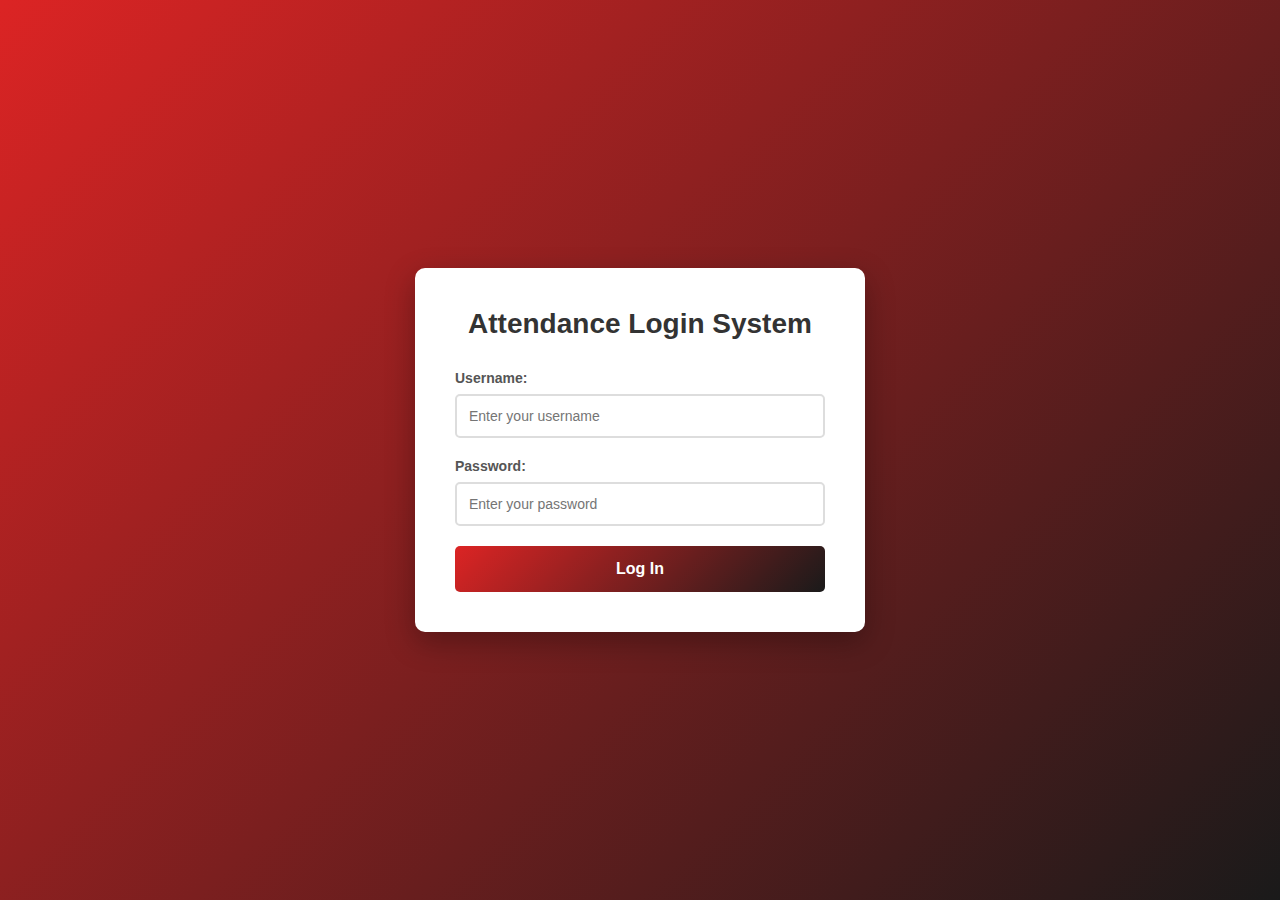
<file: PrelimLabwork2/index.html>
<!DOCTYPE html>
<html lang="en">
<head>
    <meta charset="UTF-8">
    <meta name="viewport" content="width=device-width, initial-scale=1.0">
    <title>Attendance Login System</title>
    <link rel="stylesheet" href="styles.css">
</head>
<body>
    <div class="container">
        <h1>Attendance Login System</h1>
        
        <!-- Alert message area -->
        <div id="alertMessage" class="alert"></div>
        
        <!-- Login form -->
        <form id="loginForm" class="login-form">
            <div class="form-group">
                <label for="username">Username:</label>
                <input type="text" id="username" name="username" required placeholder="Enter your username">
            </div>
            
            <div class="form-group">
                <label for="password">Password:</label>
                <input type="password" id="password" name="password" required placeholder="Enter your password">
            </div>
            
            <button type="submit">Log In</button>
        </form>
        
        <!-- Attendance summary (hidden by default) -->
        <div id="attendanceSummary" class="attendance-summary">
            <h2>Attendance Recorded</h2>
            <div class="attendance-info">
                <strong>Username:</strong> <span id="displayUsername"></span>
            </div>
            <div class="attendance-info">
                <strong>Course/Year:</strong> <span id="displayCourse"></span>
            </div>
            <div class="attendance-info">
                <strong>Login Timestamp:</strong> <span id="displayTimestamp"></span>
            </div>
            <div class="attendance-info">
                <strong>E-Signature:</strong> <span id="displaySignature"></span>
            </div>
            <button id="downloadBtn" class="download-btn">Download Attendance Summary</button>
        </div>
    </div>

    <!-- Embedded beep sounds -->
    <audio id="errorBeep" preload="auto">
        <source src="[data-uri]" type="audio/wav">
    </audio>

    <script src="script.js"></script>
</body>
</html>
</file>
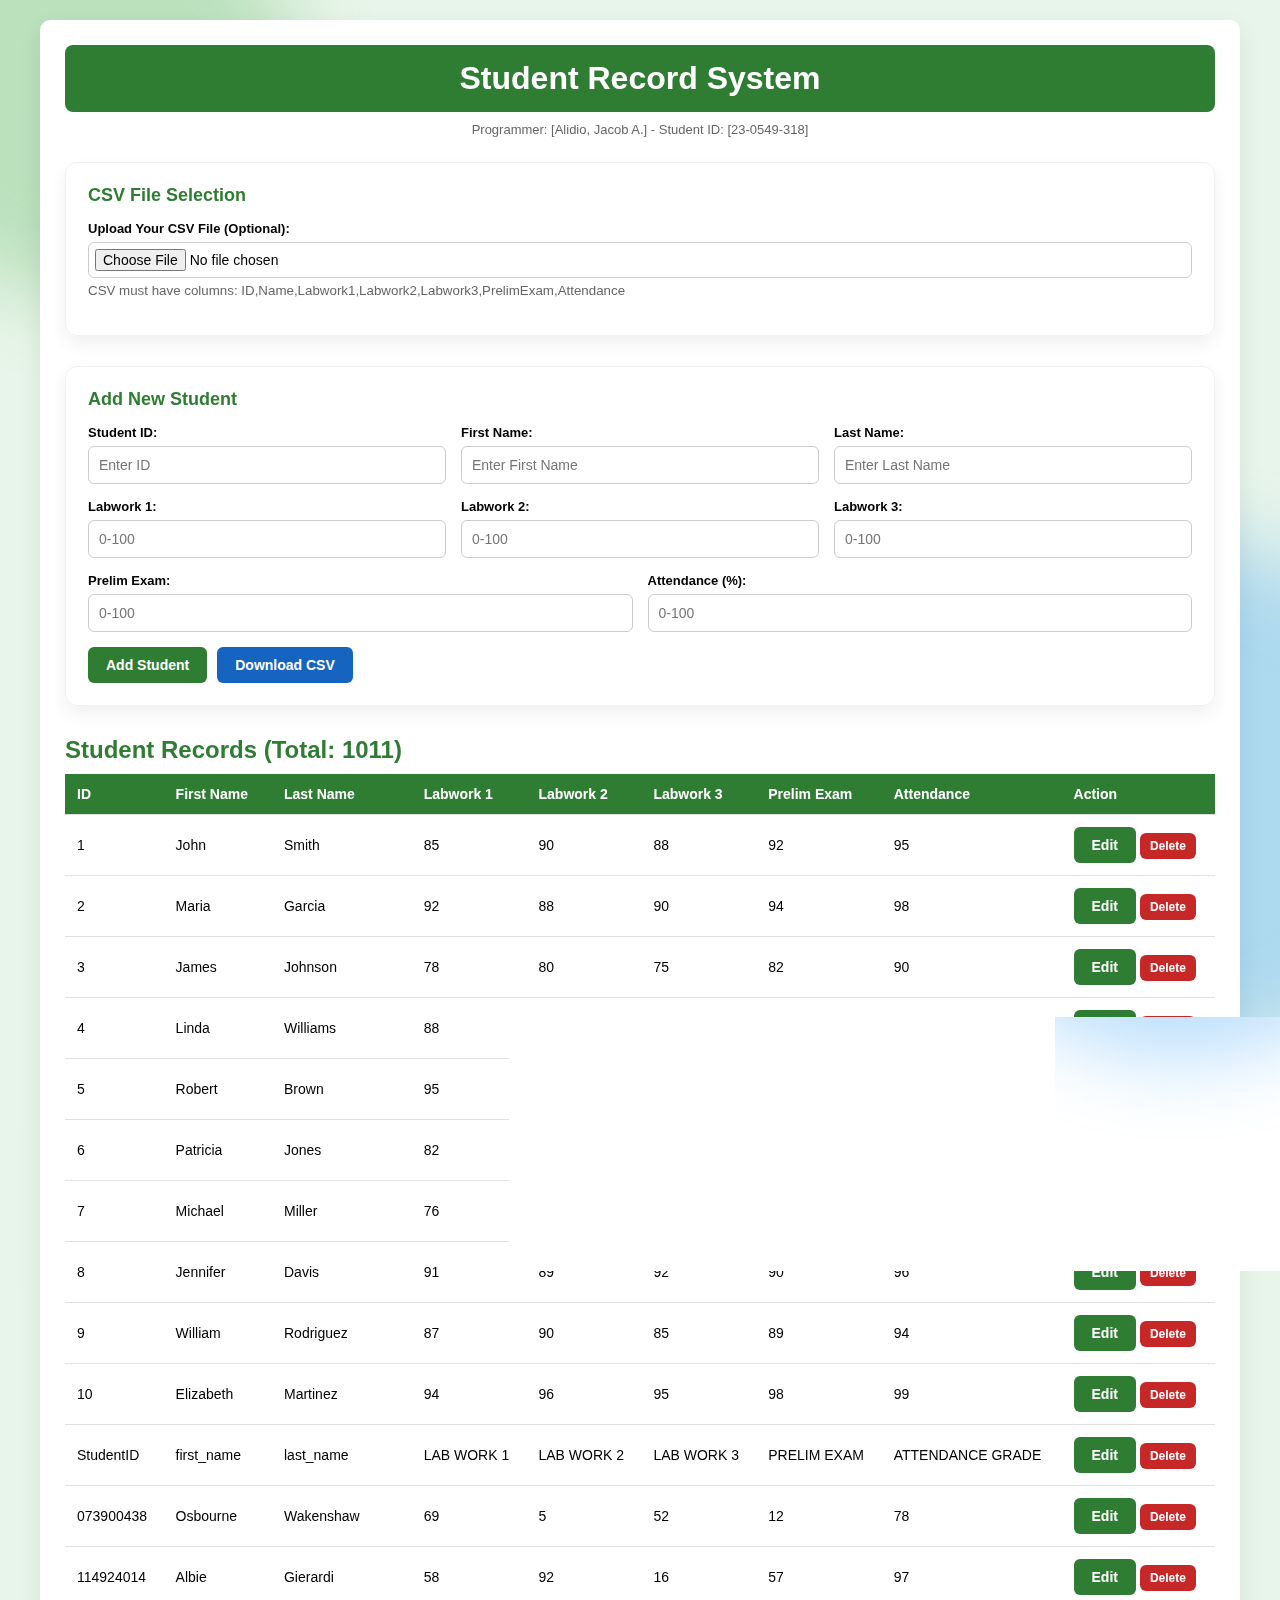
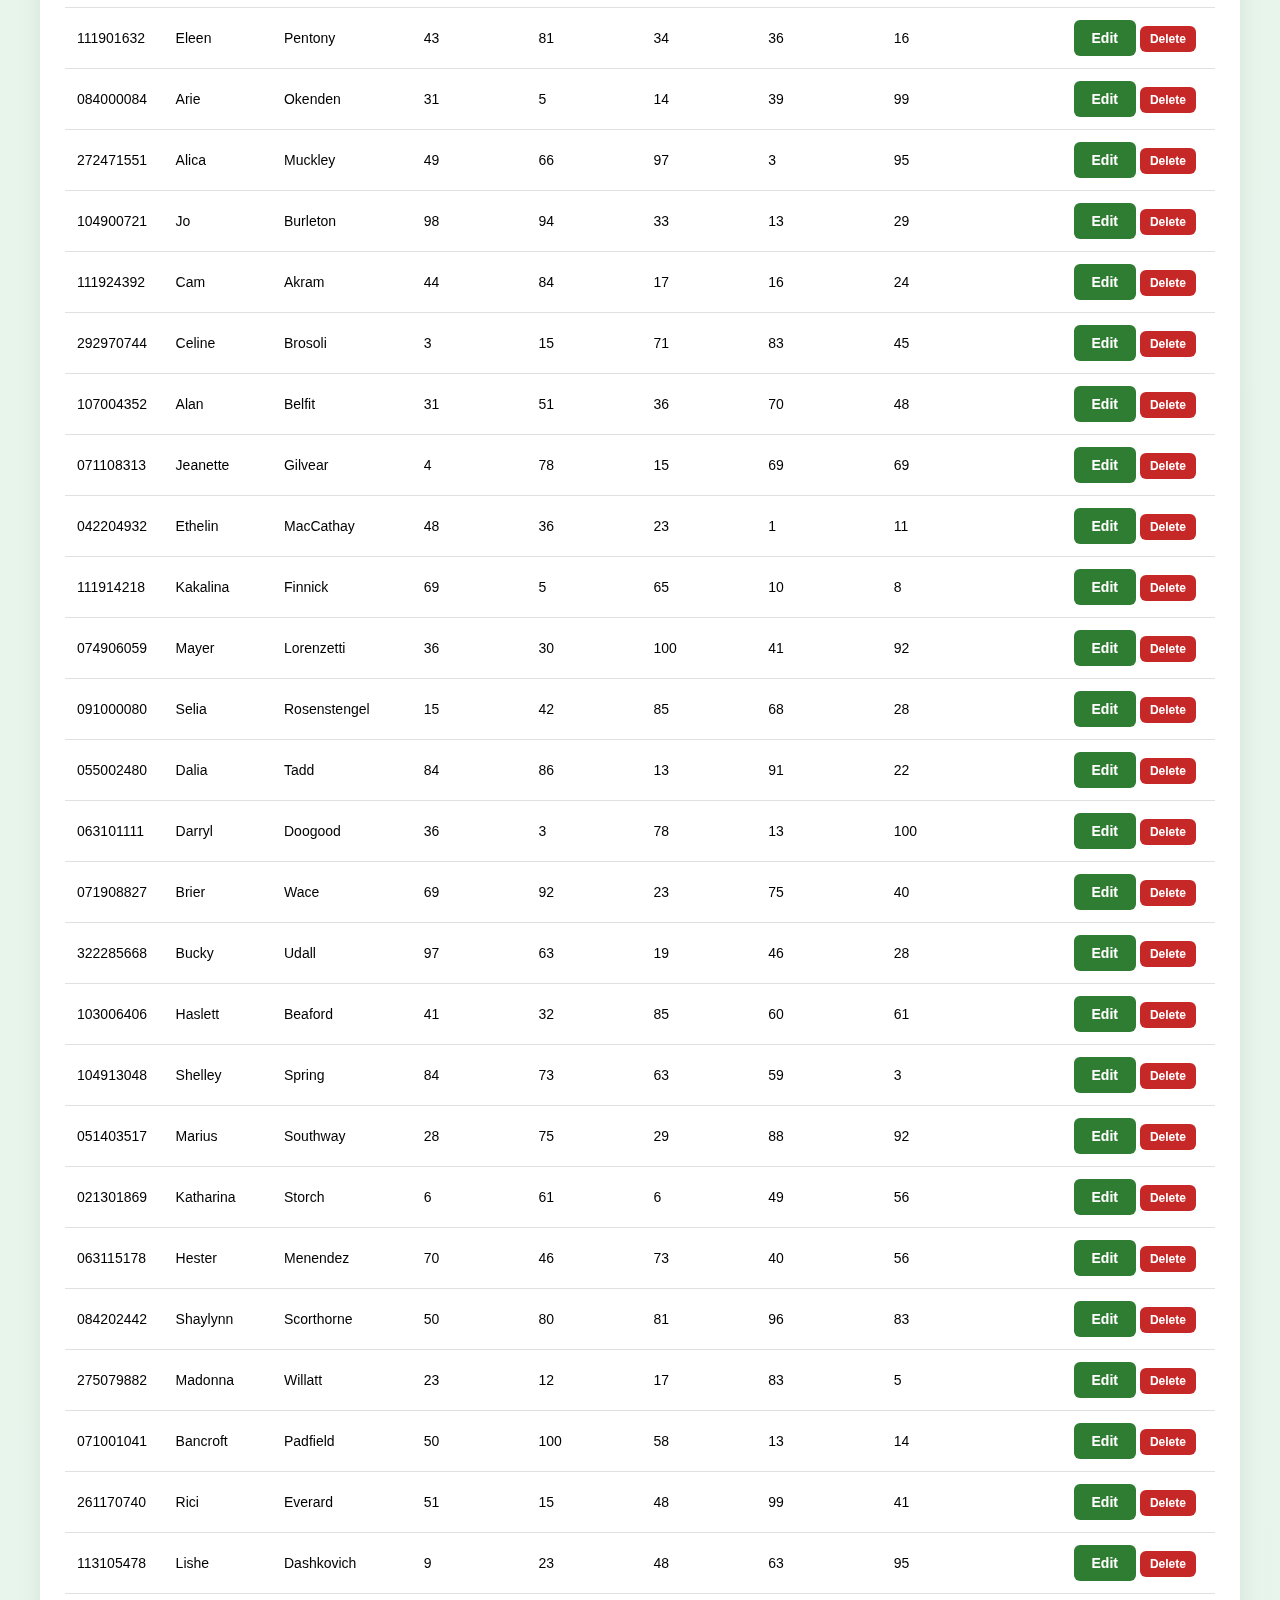
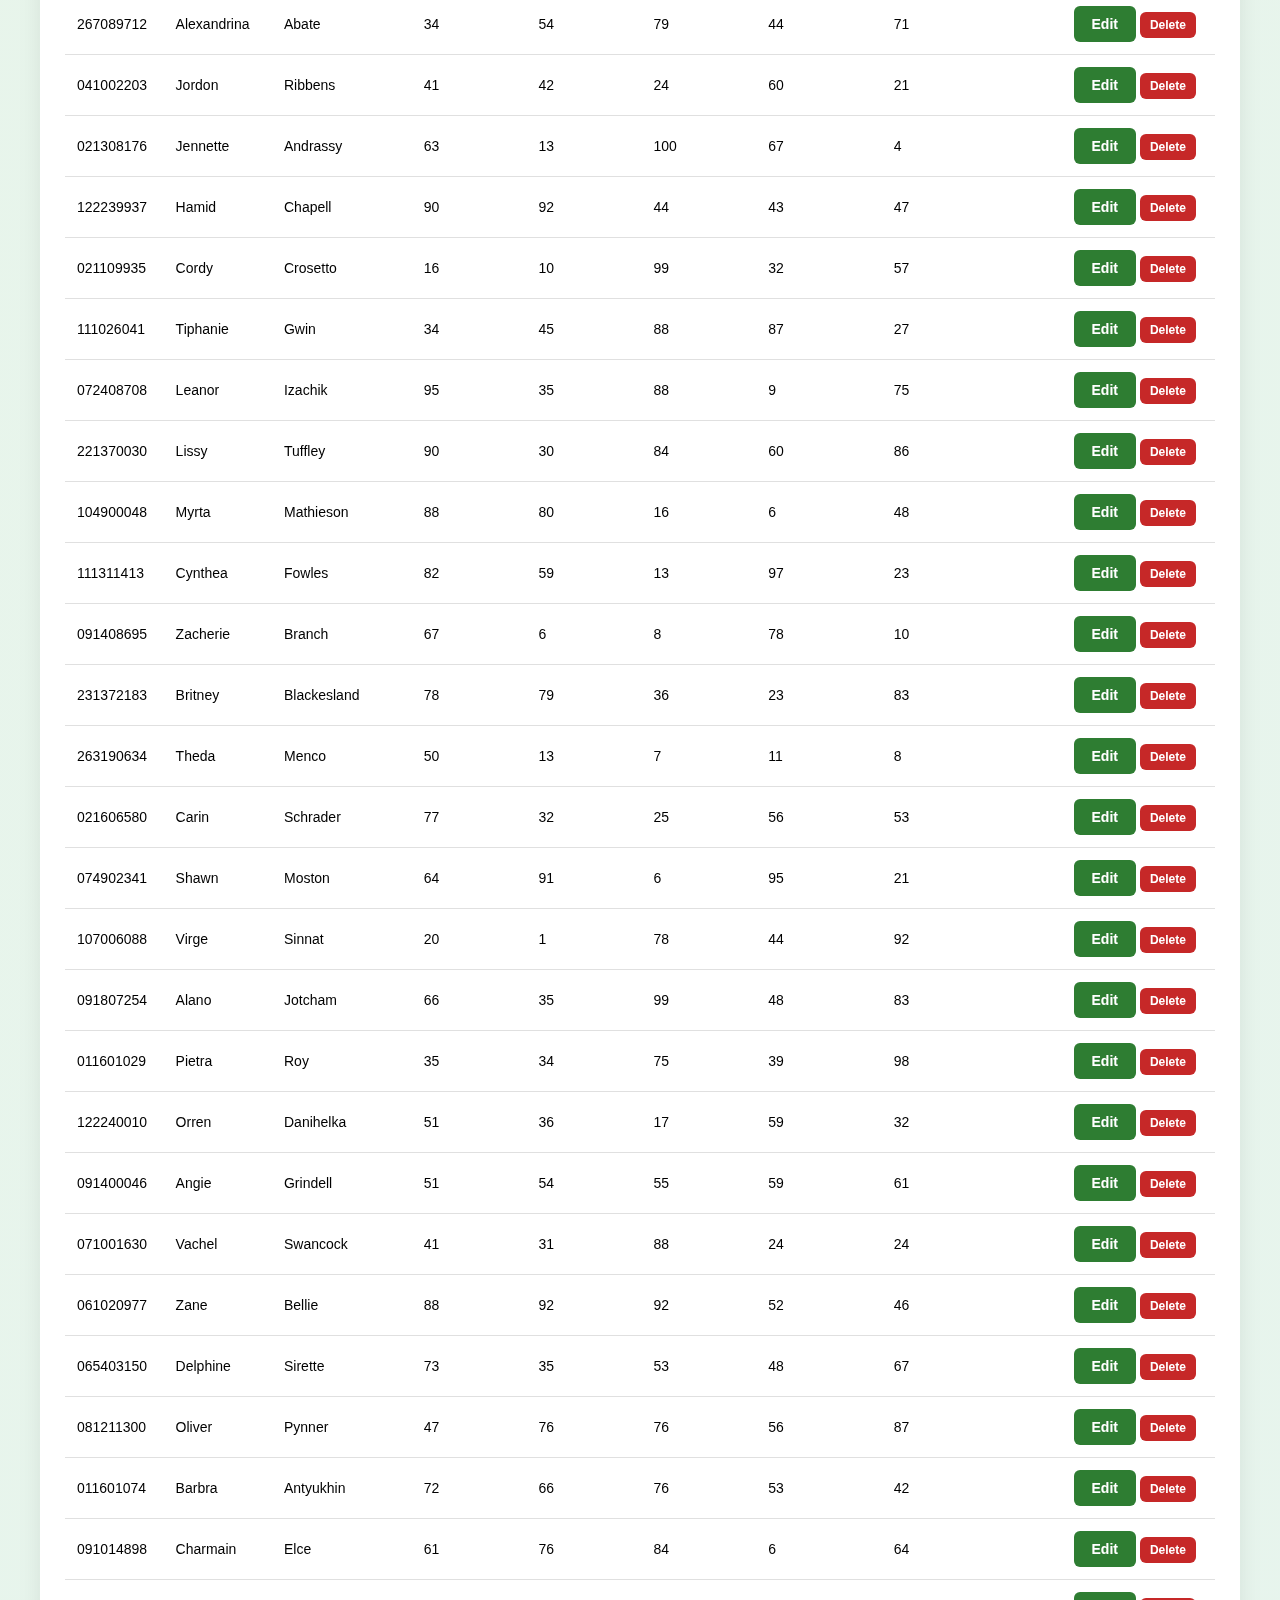
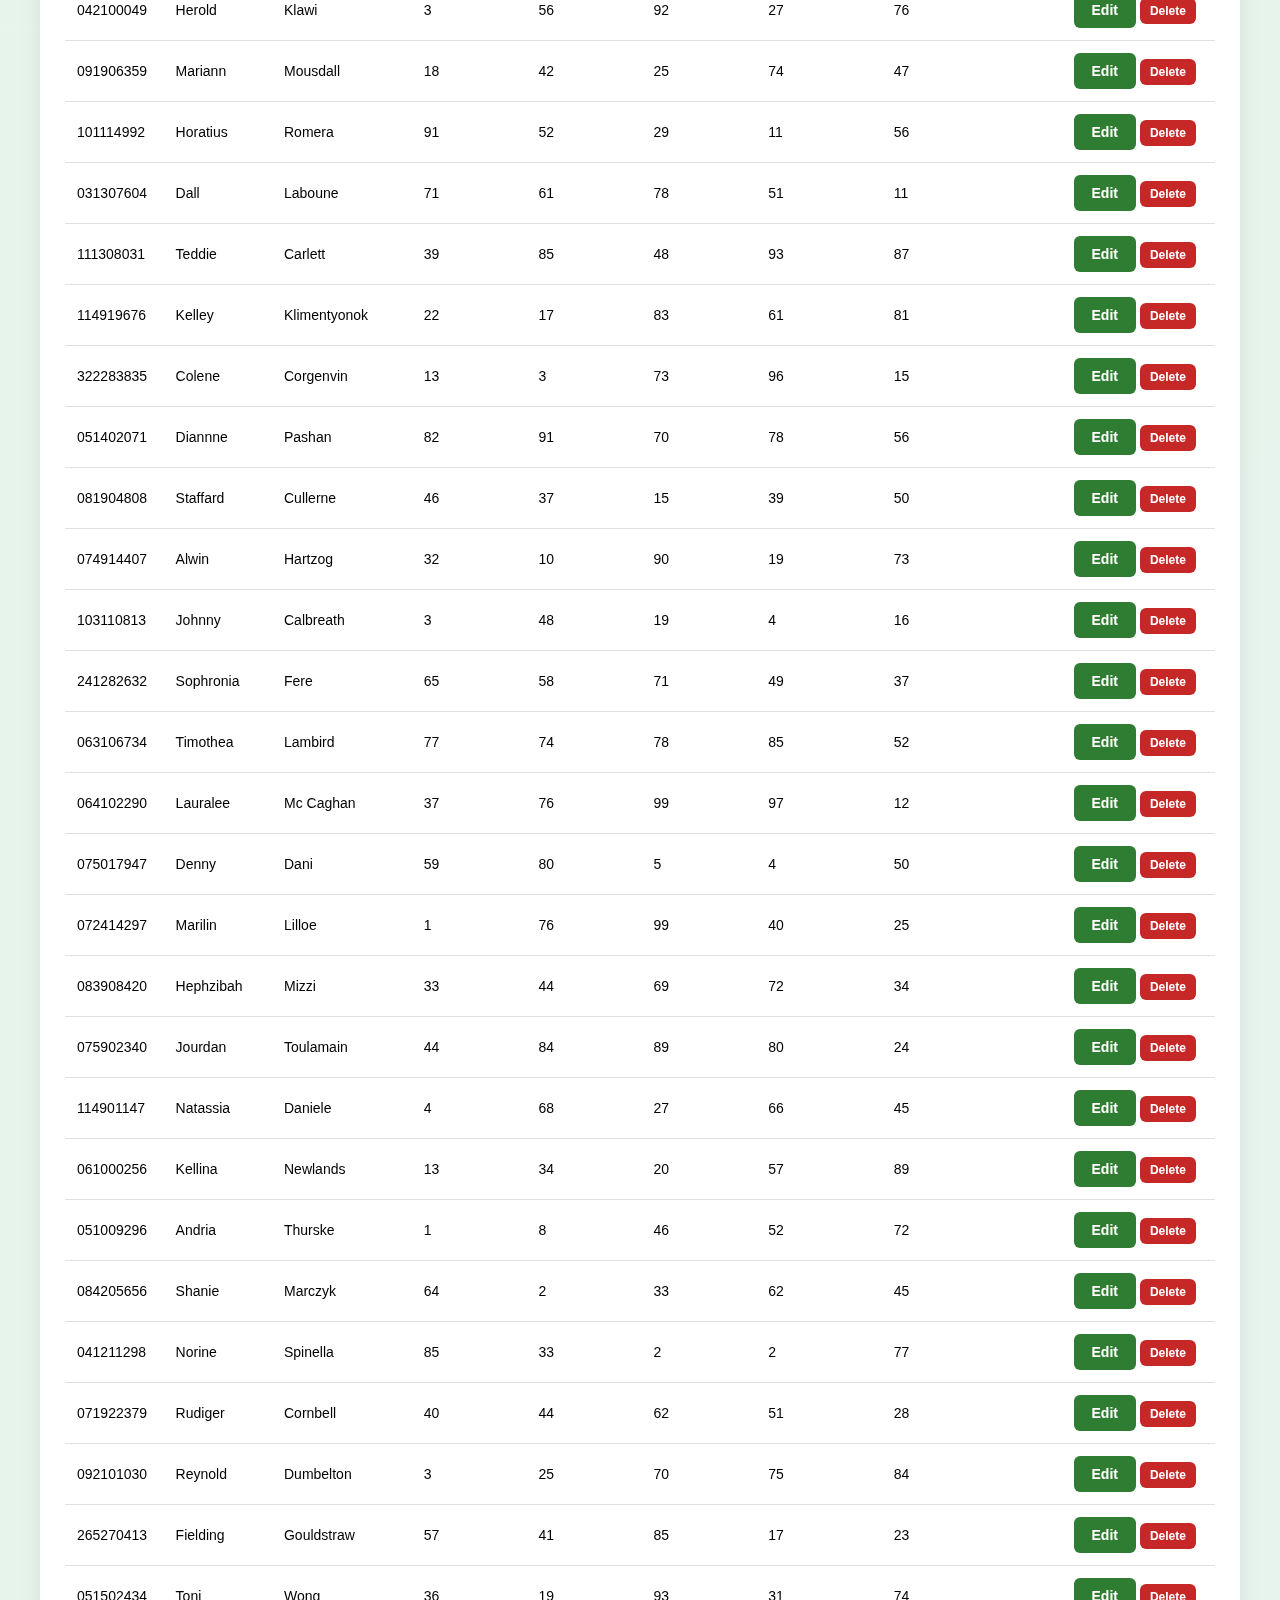
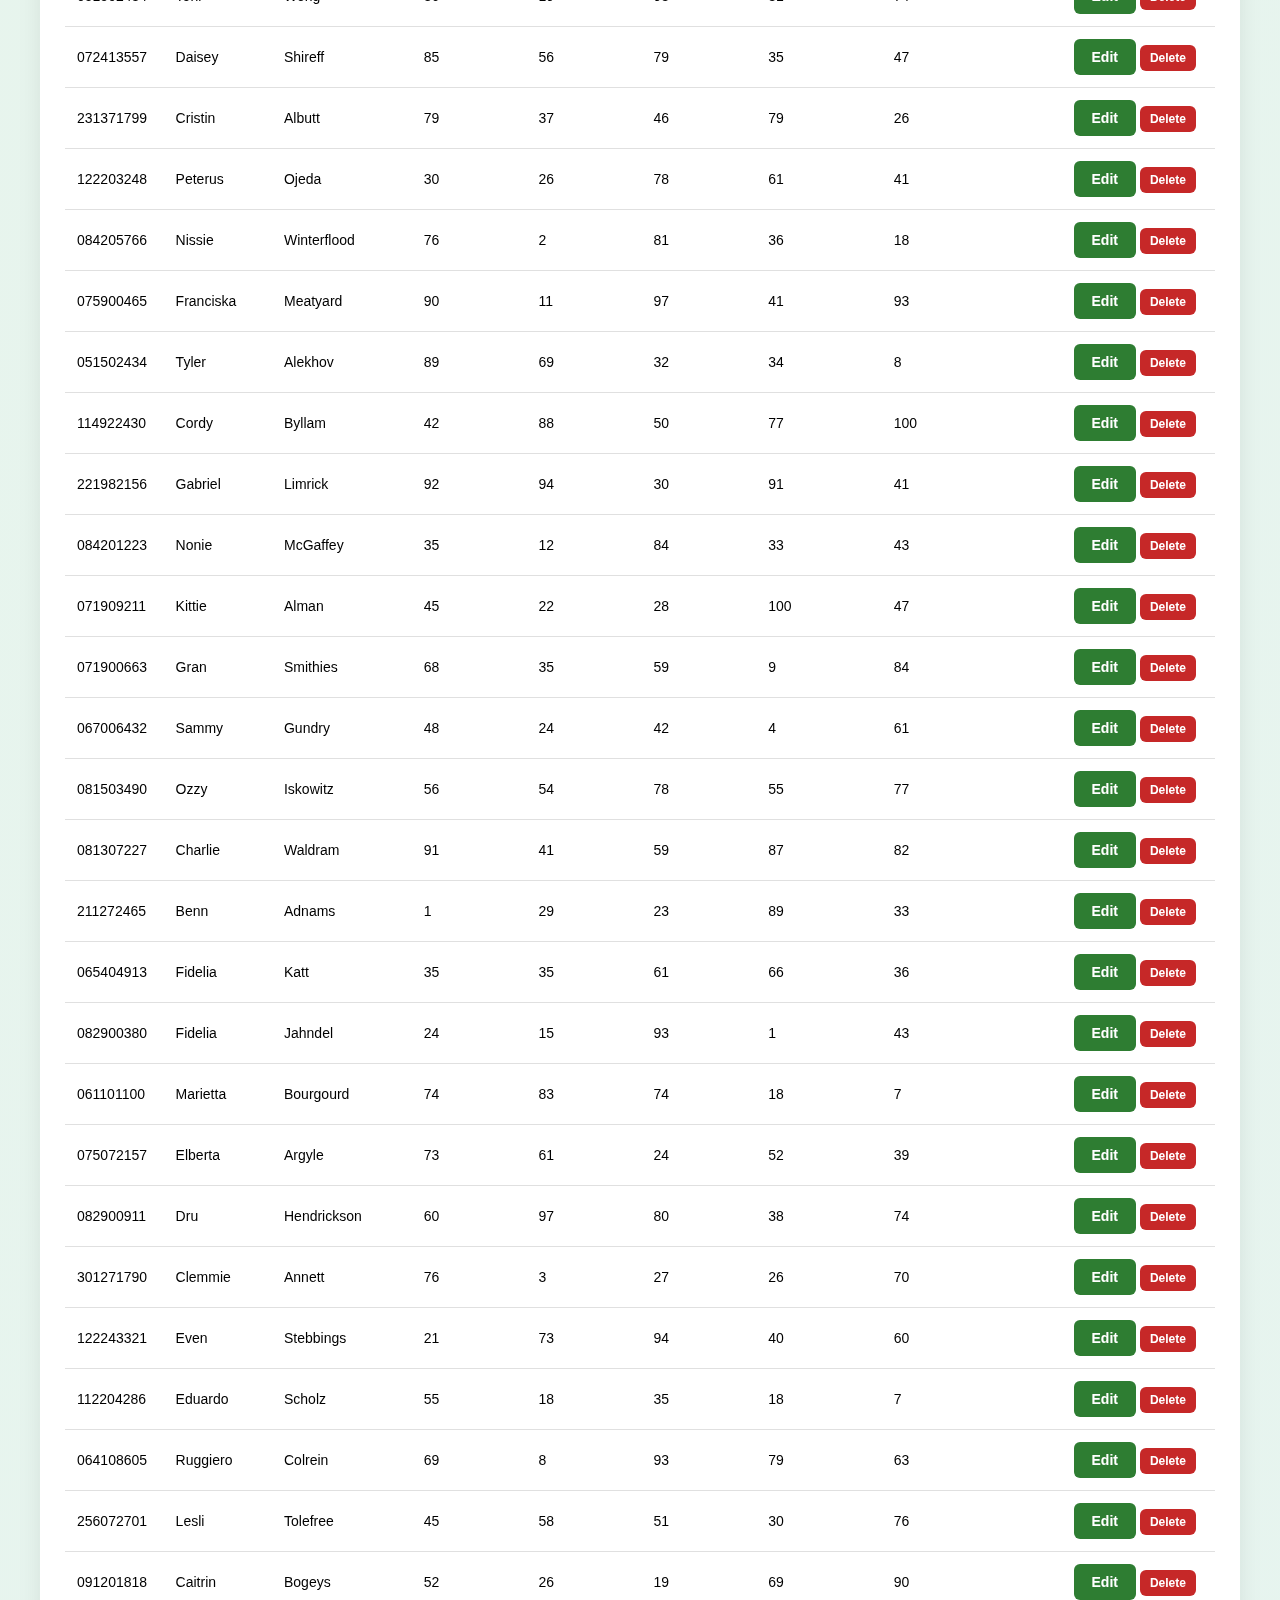
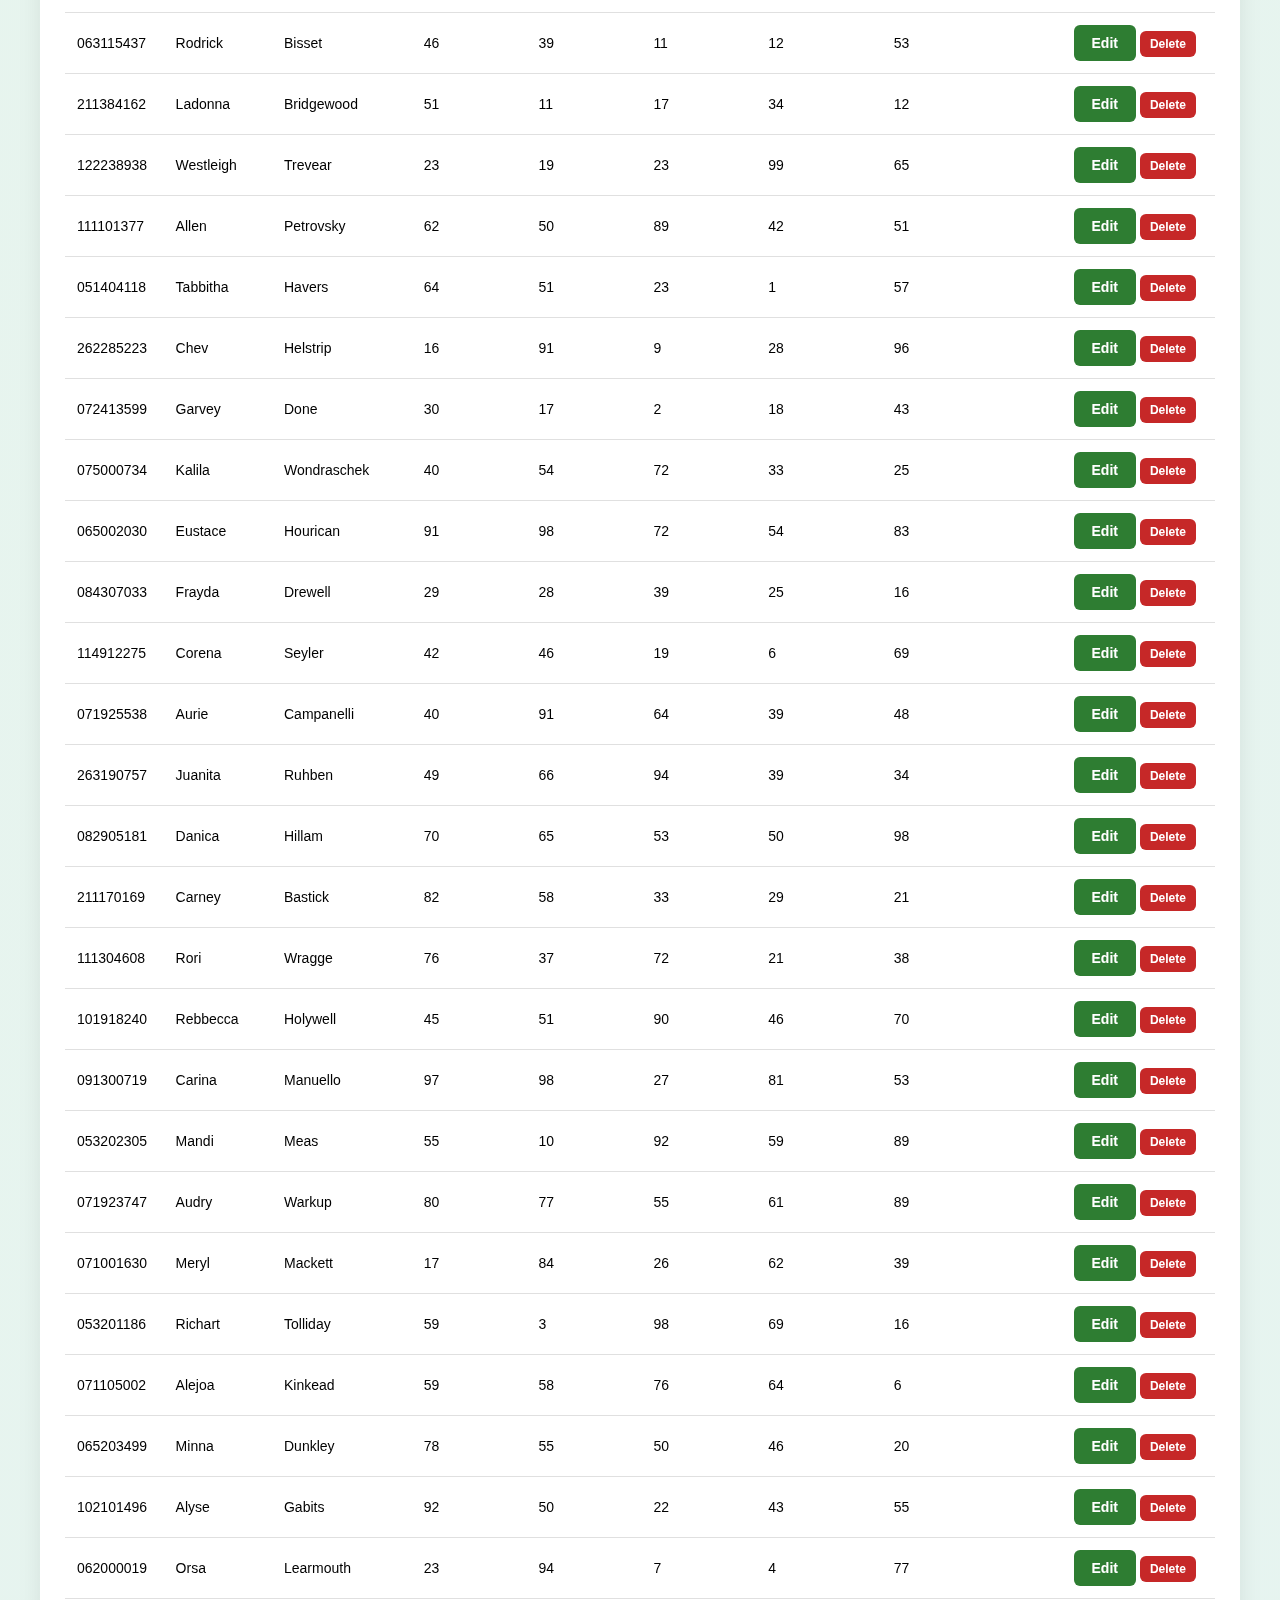
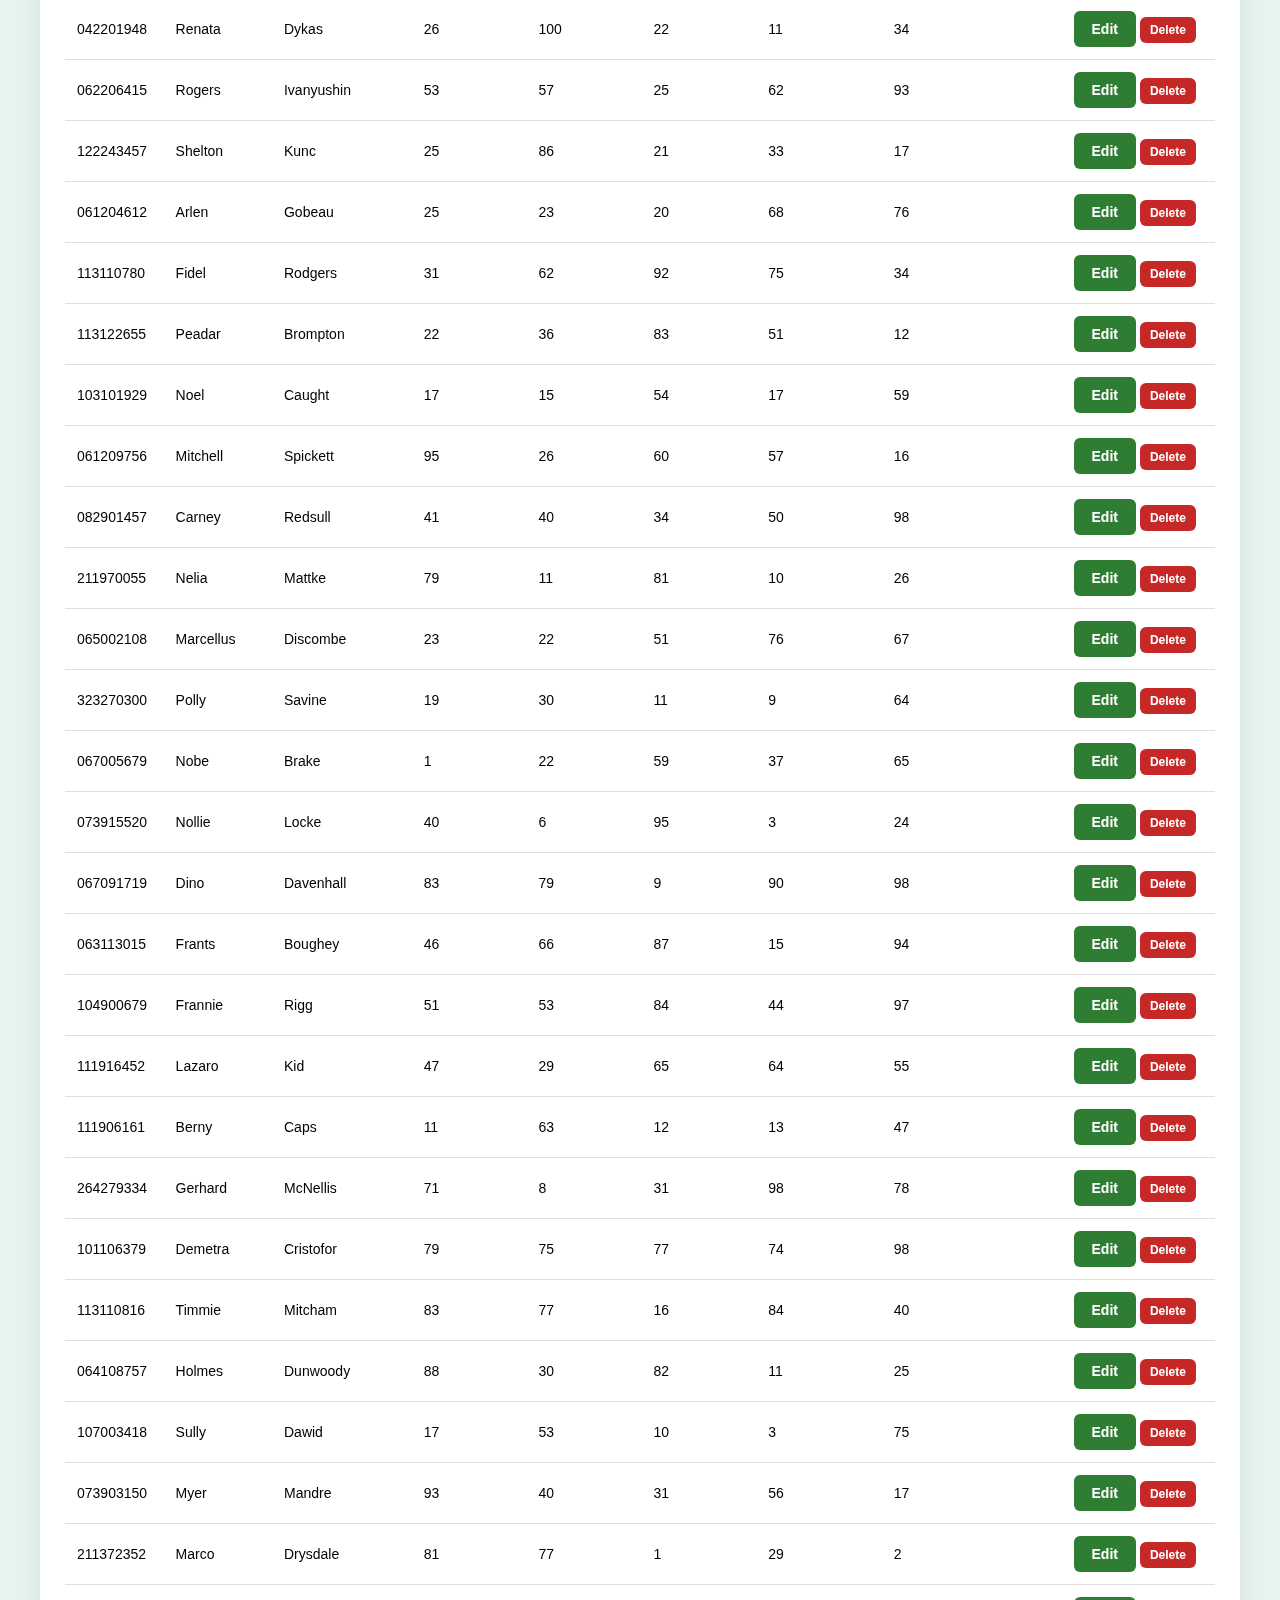
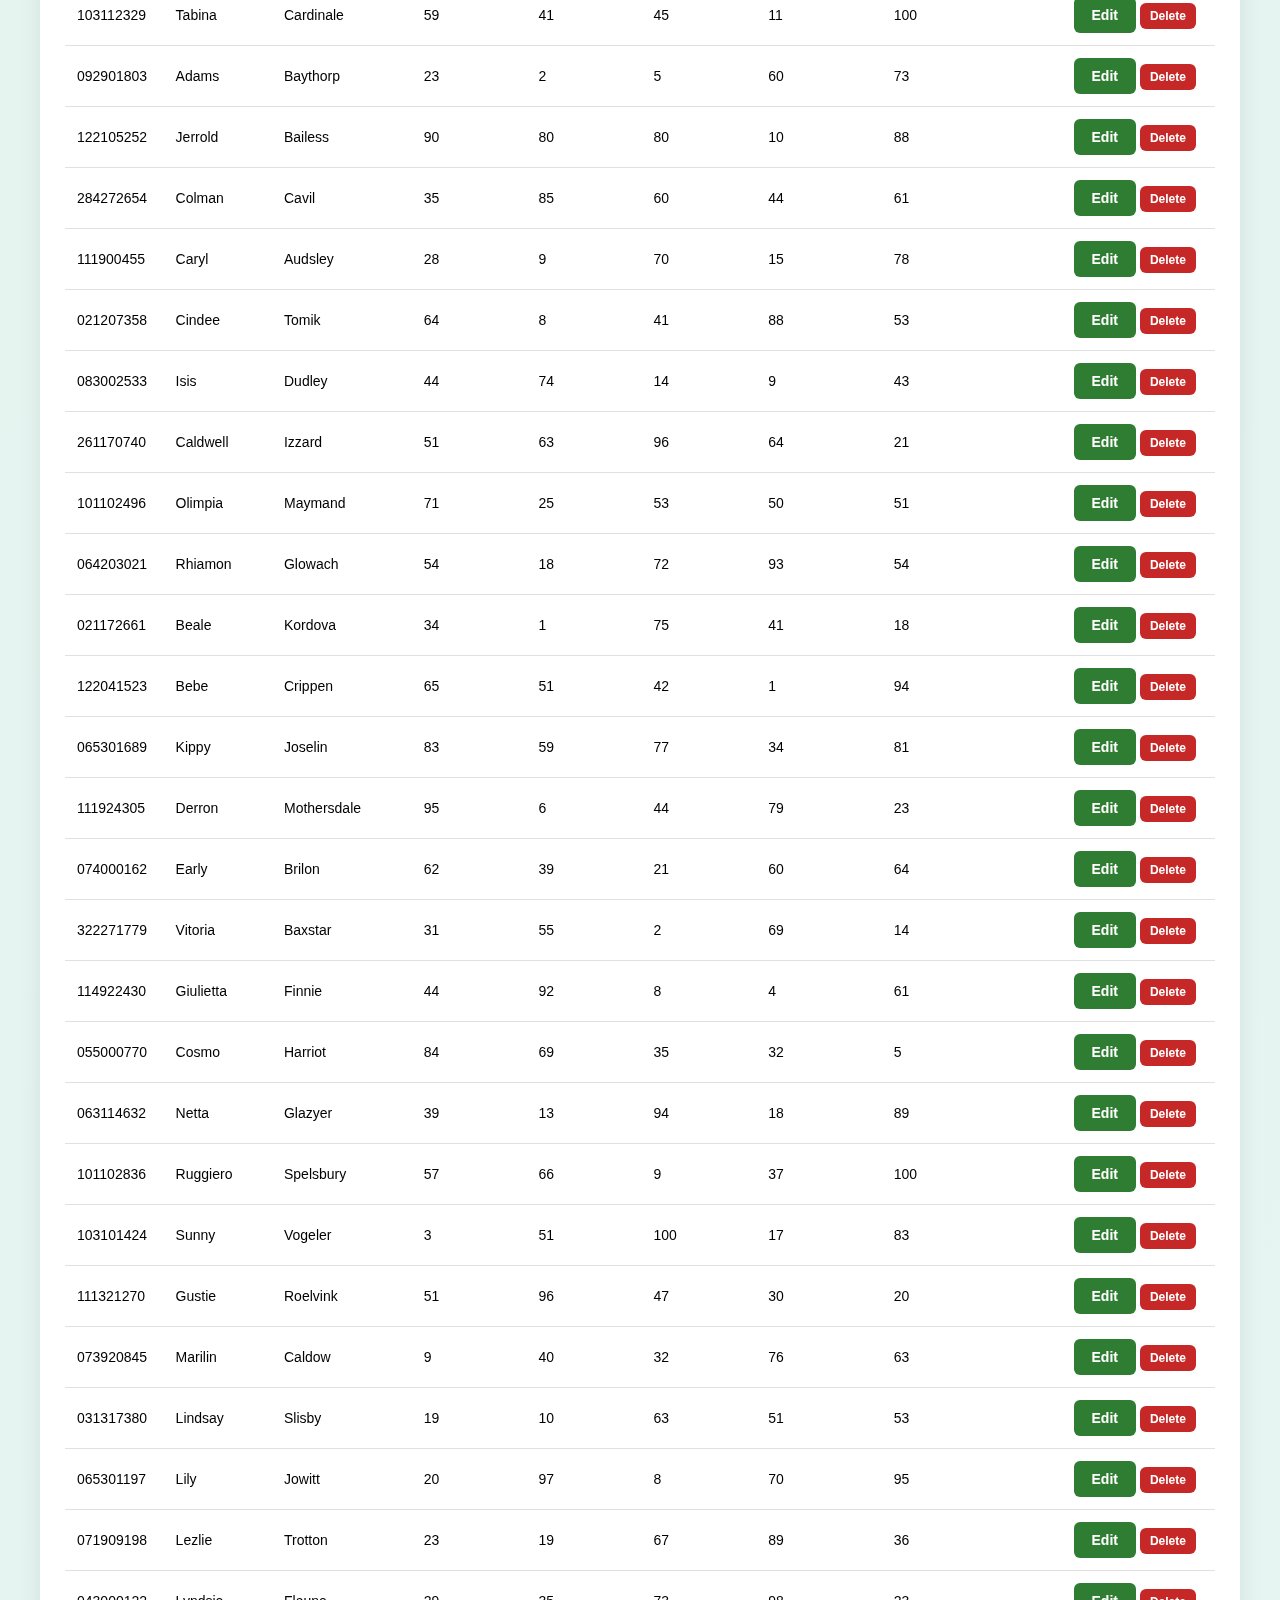
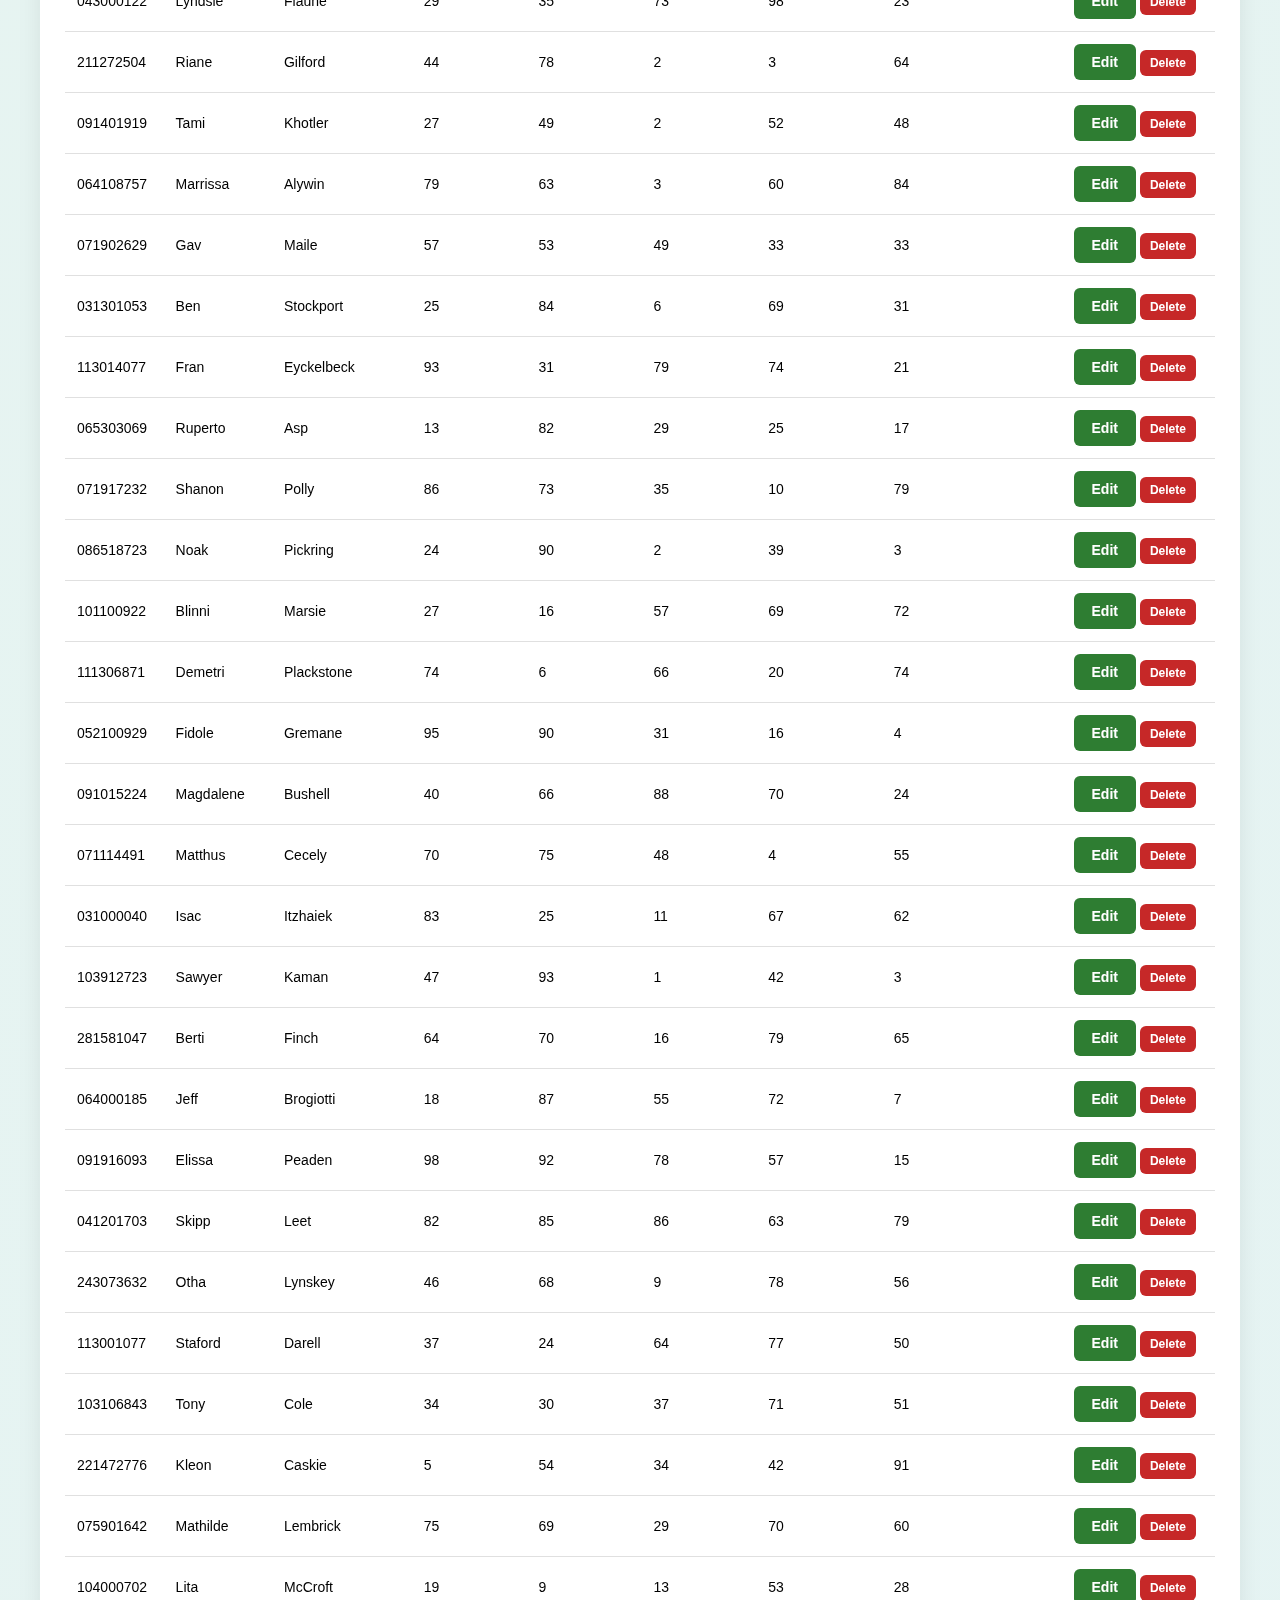
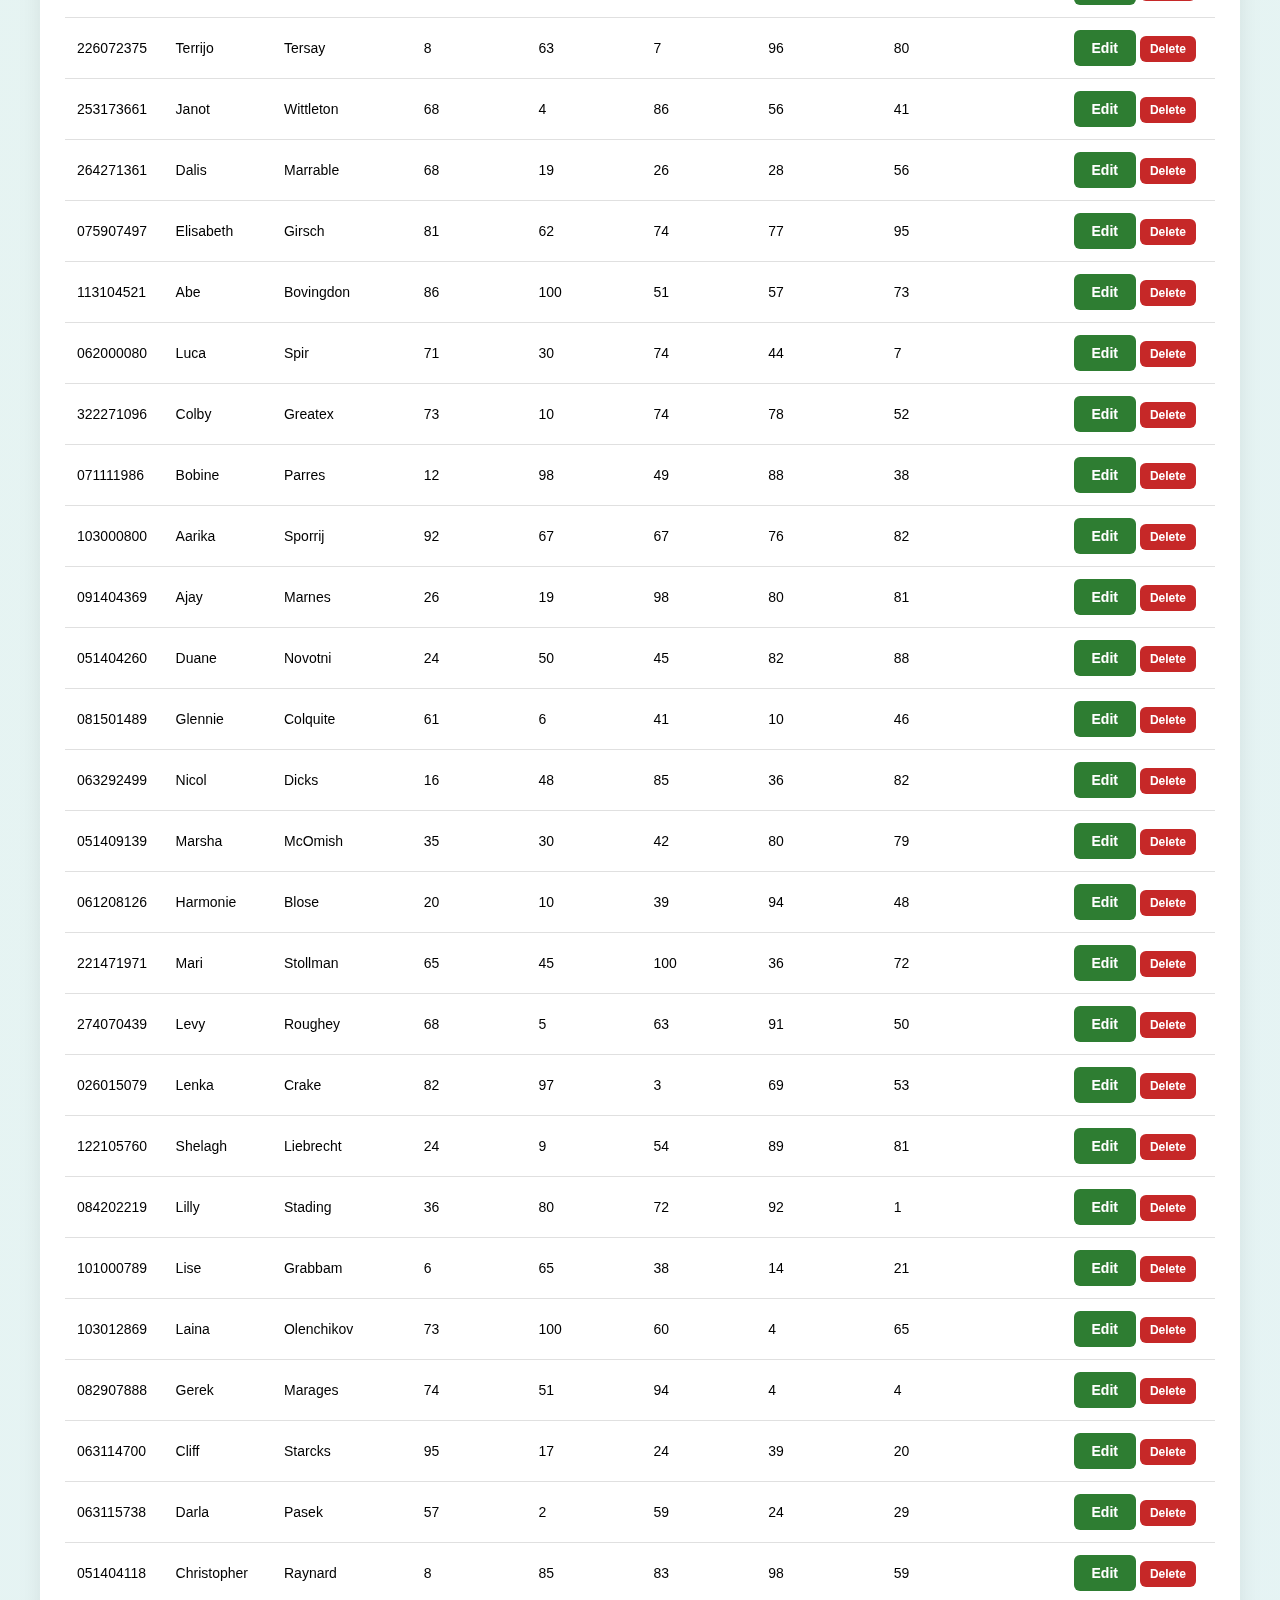
<file: PRELIM_EXAM/JavaScript/index.html>
<!DOCTYPE html>
<html lang="en">
<head>
    <meta charset="UTF-8">
    <meta name="viewport" content="width=device-width, initial-scale=1.0">
    <title>Student Record System - Web</title>
    <style>
/* Reset */
* {
    margin: 0;
    padding: 0;
    box-sizing: border-box;
}

body {
    font-family: "Segoe UI", Arial, sans-serif;
    min-height: 100vh;
    padding: 20px;

    /* Base gradient */
    background: linear-gradient(135deg, #e8f5e9 0%, #e3f2fd 50%, #f3e5f5 100%);
    position: relative;
    overflow-x: hidden;
}

/* Soft floating shapes */
body::before,
body::after {
    content: "";
    position: fixed;
    z-index: -1;
    border-radius: 50%;
    filter: blur(40px);
    opacity: 0.35;
}

body::before {
    width: 420px;
    height: 420px;
    background: #66bb6a;
    top: -120px;
    left: -120px;
}

body::after {
    width: 520px;
    height: 520px;
    background: #42a5f5;
    bottom: -160px;
    right: -160px;
}


/* Container */
.container {
    max-width: 1200px;
    margin: auto;
    background: #ffffff;
    padding: 25px;
    border-radius: 10px;
    box-shadow: 0 10px 25px rgba(0,0,0,0.08);
}

/* Header */
h1 {
    text-align: center;
    padding: 15px;
    border-radius: 8px;
    background: #2e7d32;
    color: #fff;
    margin-bottom: 10px;
}

.identifier {
    text-align: center;
    font-size: 13px;
    color: #666;
    margin-bottom: 25px;
}

/* Section cards */
.form-section {
    padding: 22px;
    border-radius: 12px;
    margin-bottom: 30px;
    border: 1px solid rgba(0,0,0,0.06);
    box-shadow: 0 8px 18px rgba(0,0,0,0.06);
}

/* CSV section – blue tint */
.form-section.csv {
    background: linear-gradient(
        135deg,
        #e3f2fd,
        #f8fbff
    );
}

/* Add student section – green tint */
.form-section.add {
    background: linear-gradient(
        135deg,
        #e8f5e9,
        #f9fff9
    );
}


.form-section h2 {
    font-size: 18px;
    margin-bottom: 15px;
    color: #2e7d32;
}

/* Form layout */
.form-row {
    display: flex;
    flex-wrap: wrap;
    gap: 15px;
    margin-bottom: 15px;
}

.form-group {
    flex: 1;
    min-width: 180px;
}

.form-group label {
    font-size: 13px;
    font-weight: 600;
    margin-bottom: 6px;
    display: block;
}

.form-group input {
    width: 100%;
    padding: 10px;
    font-size: 14px;
    border-radius: 6px;
    border: 1px solid #ccc;
    transition: all 0.2s ease;
}

.form-group input:focus {
    outline: none;
    border-color: #2e7d32;
    box-shadow: 0 0 0 2px rgba(46,125,50,0.15);
}

/* File input */
input[type="file"] {
    padding: 6px;
}

/* Buttons */
.button-container {
    display: flex;
    flex-wrap: wrap;
    gap: 10px;
    margin-top: 10px;
}

button {
    padding: 10px 18px;
    border-radius: 6px;
    border: none;
    font-size: 14px;
    cursor: pointer;
    font-weight: 600;
    transition: transform 0.1s ease, box-shadow 0.1s ease;
}

button:hover {
    transform: translateY(-1px);
    box-shadow: 0 4px 10px rgba(0,0,0,0.12);
}

button:active {
    transform: translateY(0);
}

/* Button colors */
button {
    background: #2e7d32;
    color: #fff;
}

.btn-download {
    background: #1565c0;
}

.btn-delete {
    background: #c62828;
    padding: 6px 10px;
    font-size: 12px;
}

/* Table */
.table-section h2 {
    margin-bottom: 10px;
    color: #2e7d32;
}

.table-section {
    overflow-x: auto;
}

table {
    width: 100%;
    border-collapse: collapse;
    margin-top: 10px;
    font-size: 14px;
}

thead {
    background: #2e7d32;
    color: #fff;
    position: sticky;
    top: 0;
}

th, td {
    padding: 12px;
    border-bottom: 1px solid #e0e0e0;
    text-align: left;
}

tbody tr:hover {
    background: #f1f8f4;
}

/* Mobile tweaks */
@media (max-width: 768px) {
    h1 {
        font-size: 20px;
    }

    .form-row {
        flex-direction: column;
    }

    button {
        width: 100%;
    }
}
</style>

    </style>
</head>
<body>
    <div class="container">
        <h1>Student Record System</h1>
        <div class="identifier">
            Programmer: [Alidio, Jacob A.] - Student ID: [23-0549-318]
        </div>
        
        <div class="form-section">
            <h2>CSV File Selection</h2>
            <div class="form-row">
                <div class="form-group" style="flex: 2;">
                    <label for="csvFileInput">Upload Your CSV File (Optional):</label>
                    <input type="file" id="csvFileInput" accept=".csv" onchange="loadCSVFile(event)">
                    <small style="color: #666; display: block; margin-top: 5px;">
                        CSV must have columns: ID,Name,Labwork1,Labwork2,Labwork3,PrelimExam,Attendance
                    </small>
                </div>
            </div>
        </div>
        
        <div class="form-section">
    <h2>Add New Student</h2>
    
    <div class="form-row">
        <div class="form-group">
            <label for="studentId">Student ID:</label>
            <input type="text" id="studentId" placeholder="Enter ID">
        </div>
        <div class="form-group">
            <label for="firstName">First Name:</label>
            <input type="text" id="firstName" placeholder="Enter First Name">
        </div>
        <div class="form-group">
            <label for="lastName">Last Name:</label>
            <input type="text" id="lastName" placeholder="Enter Last Name">
        </div>
    </div>

    <div class="form-row">
        <div class="form-group">
            <label for="labwork1">Labwork 1:</label>
            <input type="number" id="labwork1" placeholder="0-100" min="0" max="100">
        </div>
        <div class="form-group">
            <label for="labwork2">Labwork 2:</label>
            <input type="number" id="labwork2" placeholder="0-100" min="0" max="100">
        </div>
        <div class="form-group">
            <label for="labwork3">Labwork 3:</label>
            <input type="number" id="labwork3" placeholder="0-100" min="0" max="100">
        </div>
    </div>
    
    <div class="form-row">
        <div class="form-group">
            <label for="prelimExam">Prelim Exam:</label>
            <input type="number" id="prelimExam" placeholder="0-100" min="0" max="100">
        </div>
        <div class="form-group">
            <label for="attendance">Attendance (%):</label>
            <input type="number" id="attendance" placeholder="0-100" min="0" max="100">
        </div>
    </div>
    
    <div class="button-container">
        <button id="addStudentBtn" onclick="addStudent()">Add Student</button>
        <button class="btn-download" onclick="downloadCSV()">Download CSV</button>
    </div>
</div>
        
        <div class="table-section">
            <h2>Student Records (Total: <span id="recordCount">0</span>)</h2>
            <table>
               <thead>
    <tr>
        <th>ID</th>
        <th>First Name</th>
        <th>Last Name</th>
        <th>Labwork 1</th>
        <th>Labwork 2</th>
        <th>Labwork 3</th>
        <th>Prelim Exam</th>
        <th>Attendance</th>
        <th>Action</th>
    </tr>
</thead>

                <tbody id="studentTableBody">
                    <!-- Table rows will be dynamically generated here -->
                </tbody>
            </table>
        </div>
    </div>
    
    <script src="script.js"></script>
</body>
</html>
</file>
<file: PrelimLabwork2/styles.css>
/* General page styling */
* {
    margin: 0;
    padding: 0;
    box-sizing: border-box;
}

body {
    font-family: 'Arial', sans-serif;
    background: linear-gradient(135deg, #dc2424 0%, #1a1a1a 100%);
    display: flex;
    justify-content: center;
    align-items: center;
    min-height: 100vh;
    padding: 20px;
}

.container {
    background: white;
    padding: 40px;
    border-radius: 10px;
    box-shadow: 0 10px 30px rgba(0, 0, 0, 0.3);
    max-width: 450px;
    width: 100%;
}

h1 {
    text-align: center;
    color: #333;
    margin-bottom: 30px;
    font-size: 28px;
}

/* Login form styling */
.login-form {
    display: flex;
    flex-direction: column;
}

.form-group {
    margin-bottom: 20px;
}

label {
    display: block;
    margin-bottom: 8px;
    color: #555;
    font-weight: bold;
    font-size: 14px;
}

input[type="text"],
input[type="password"] {
    width: 100%;
    padding: 12px;
    border: 2px solid #ddd;
    border-radius: 5px;
    font-size: 14px;
    transition: border-color 0.3s;
}

input[type="text"]:focus,
input[type="password"]:focus {
    outline: none;
    border-color: #dc2424;
}

button {
    width: 100%;
    padding: 14px;
    background: linear-gradient(135deg, #dc2424 0%, #1a1a1a 100%);
    color: white;
    border: none;
    border-radius: 5px;
    font-size: 16px;
    font-weight: bold;
    cursor: pointer;
    transition: transform 0.2s;
}

button:hover {
    transform: translateY(-2px);
}

button:active {
    transform: translateY(0);
}

/* Alert message styling */
.alert {
    padding: 12px;
    border-radius: 5px;
    margin-bottom: 20px;
    text-align: center;
    font-size: 14px;
    display: none;
}

.alert.error {
    background-color: #f8d7da;
    color: #721c24;
    border: 1px solid #f5c6cb;
    display: block;
}

.alert.success {
    background-color: #d4edda;
    color: #155724;
    border: 1px solid #c3e6cb;
    display: block;
}

/* Attendance summary section */
.attendance-summary {
    display: none;
    margin-top: 30px;
    padding: 20px;
    background-color: #f8f9fa;
    border-radius: 5px;
    border: 1px solid #ddd;
}

.attendance-summary h2 {
    color: #333;
    margin-bottom: 15px;
    font-size: 20px;
}

.attendance-info {
    margin-bottom: 10px;
    color: #555;
    font-size: 14px;
}

.attendance-info strong {
    color: #333;
}

.download-btn {
    margin-top: 15px;
    background: linear-gradient(135deg, #dc2424 0%, #4a0000 100%);
}

.download-btn:hover {
    background: linear-gradient(135deg, #b81f1f 0%, #3a0000 100%);
}
</file>
